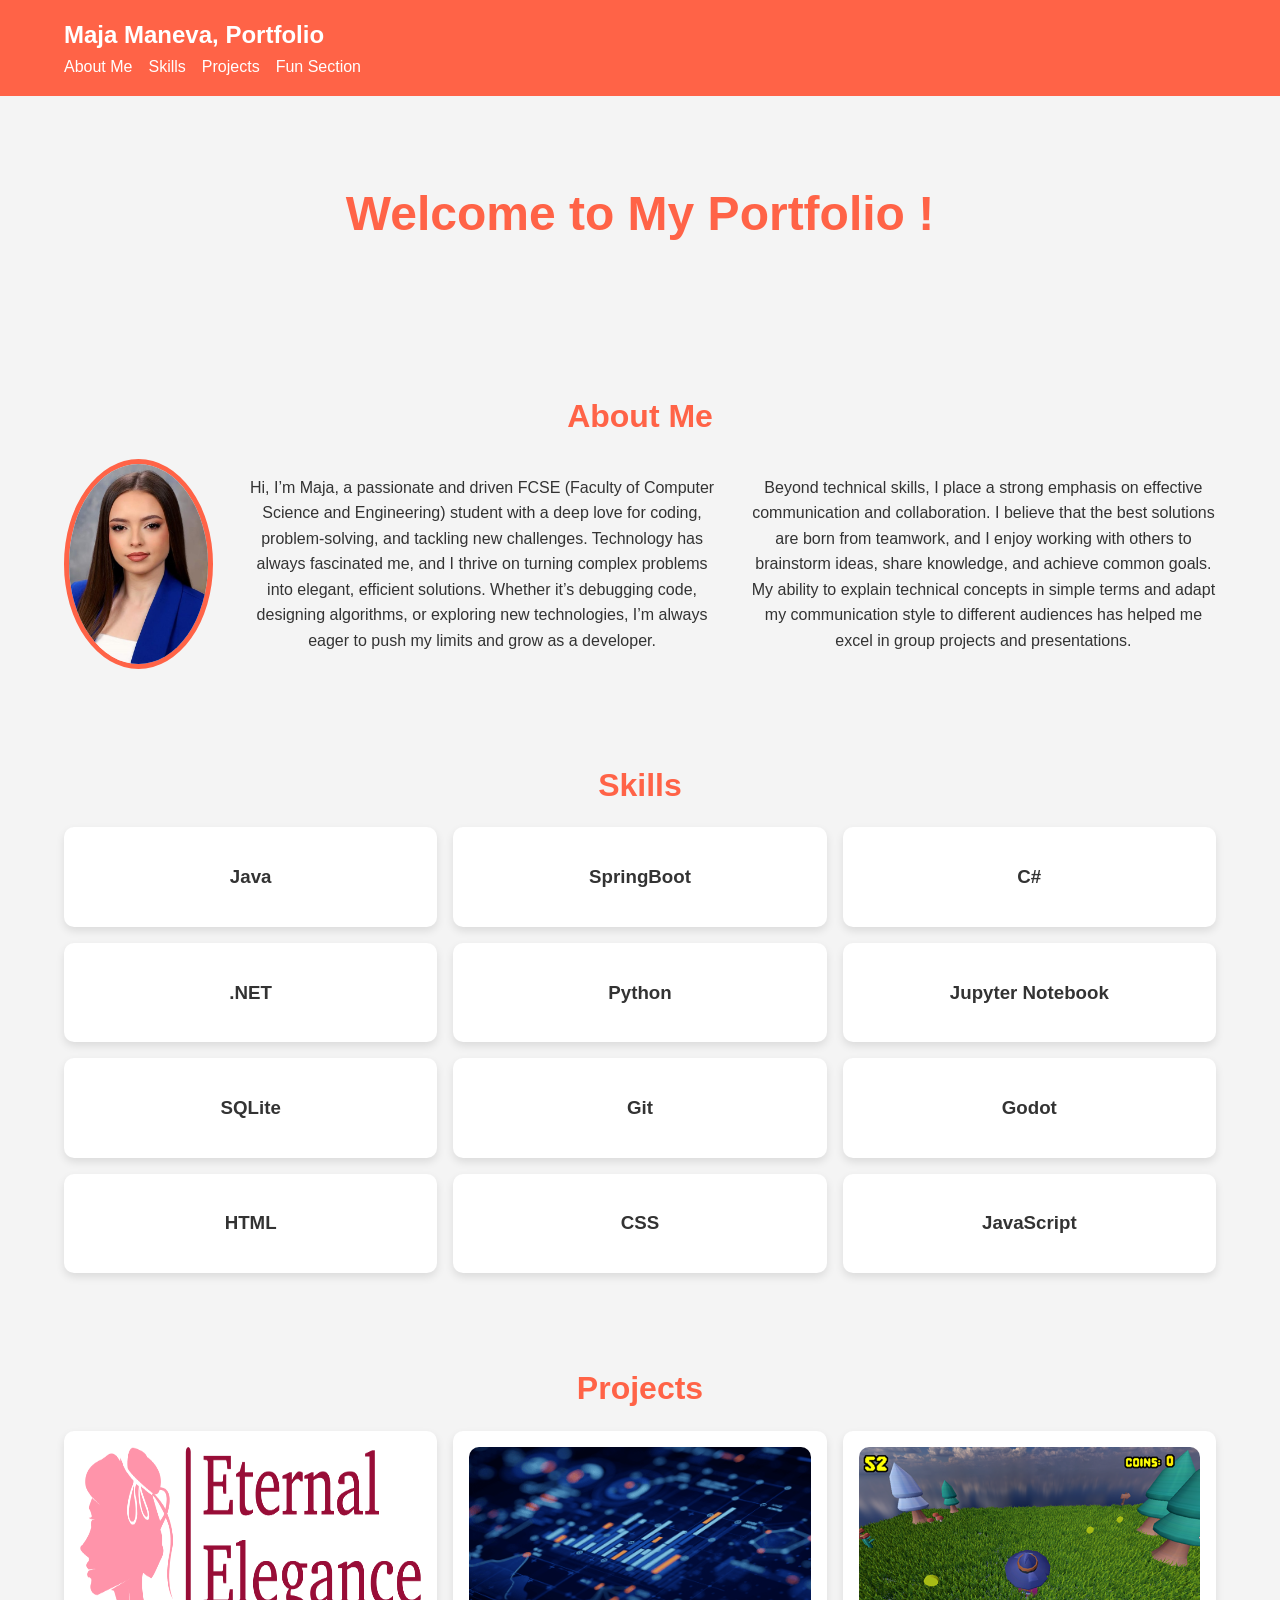
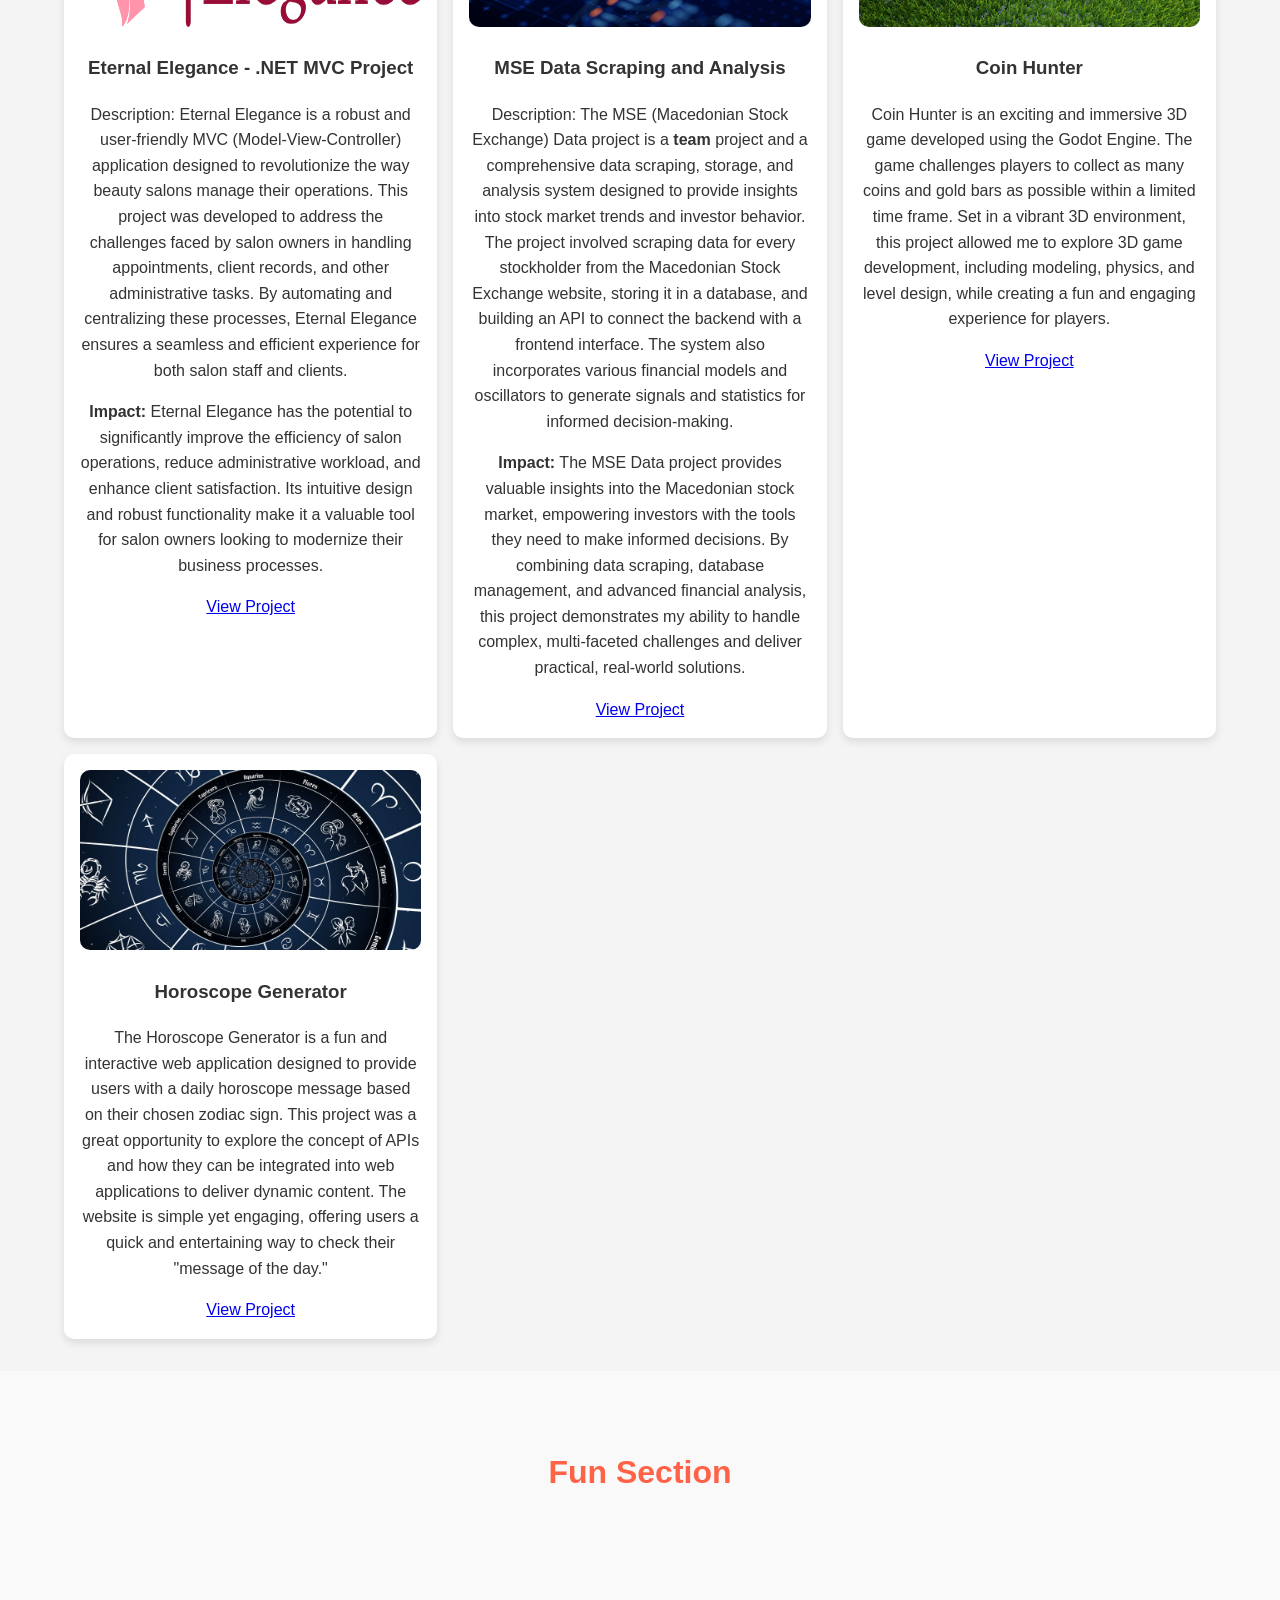
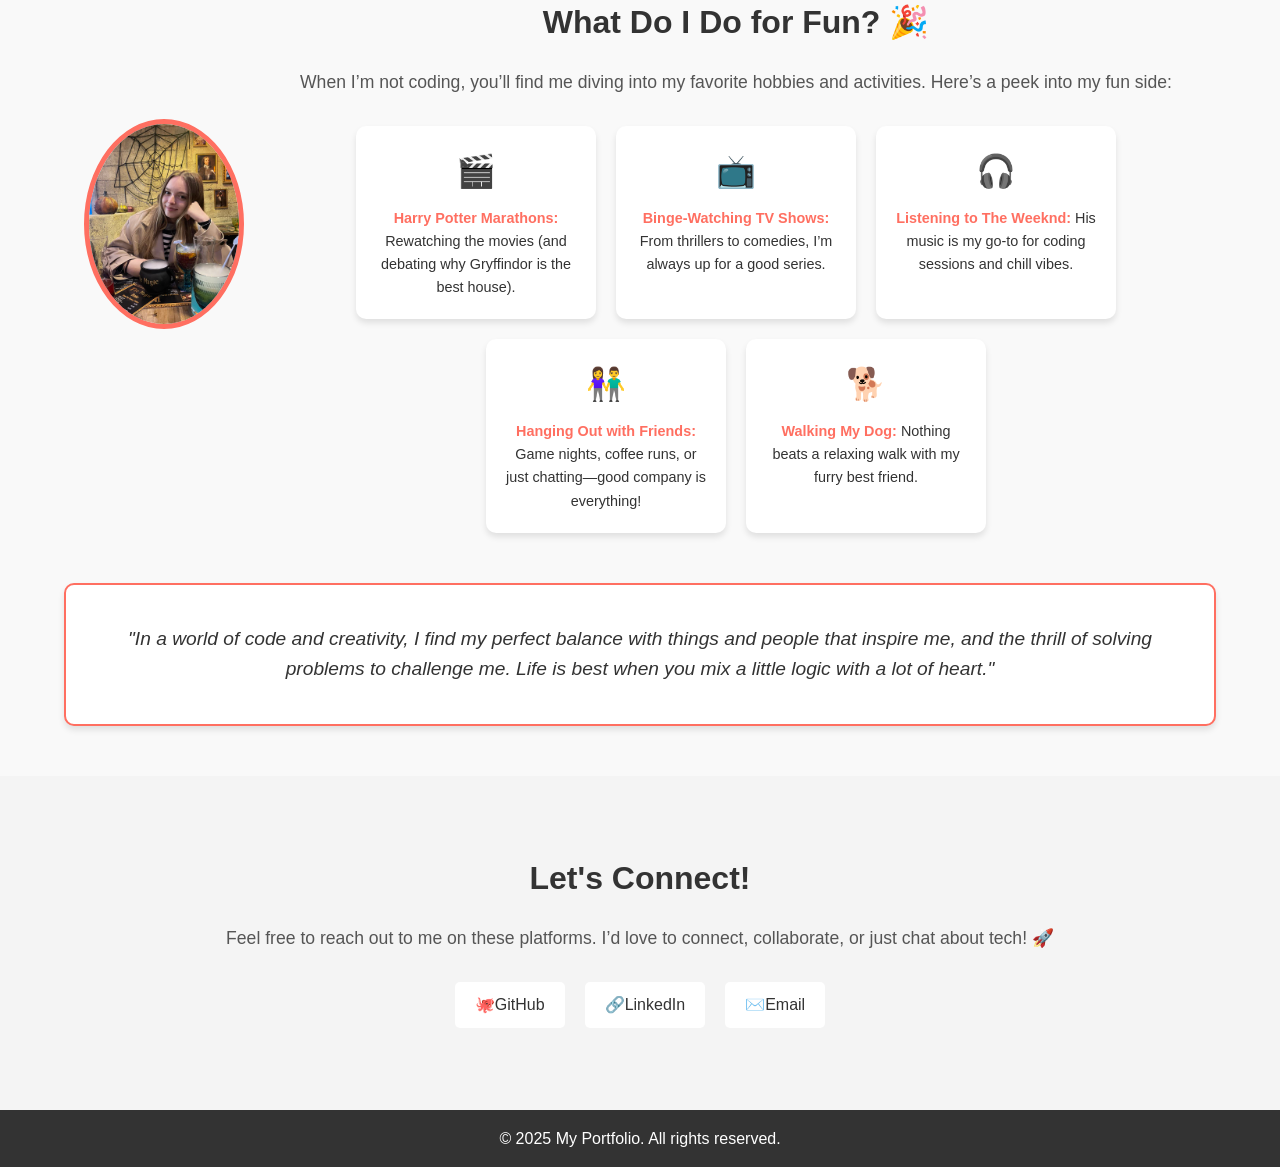
<file: portfolio/index.html>
<!DOCTYPE html>
<html lang="en">
<head>
  <meta charset="UTF-8">
  <meta name="viewport" content="width=device-width, initial-scale=1.0">
  <title>Maja Maneva, Portfolio</title>
  <link rel="stylesheet" href="style.css">
</head>
<body>
<nav>
  <div class="container">
    <h1 class="logo">Maja Maneva, Portfolio</h1>
    <ul class="nav-links">
      <li><a href="#about">About Me</a></li>
      <li><a href="#skills">Skills</a></li>
      <li><a href="#projects">Projects</a></li>
      <li><a href="#fun">Fun Section</a></li>
    </ul>
  </div>
</nav>

<header class="hero">
  <div class="container">
    <h1>Welcome to My Portfolio !</h1>
  </div>
</header>

<section id="about" class="about">
  <div class="container">
    <h2>About Me</h2>
    <div class="about-content">


      <img src="me.jpg" alt="Profile Picture" class="profile-pic"/>
      <p>
        Hi, I’m Maja, a passionate and driven FCSE
        (Faculty of Computer Science and Engineering) student with a deep love for coding,
        problem-solving, and tackling new challenges. Technology has always fascinated me, and
        I thrive on turning complex problems into elegant, efficient solutions. Whether it’s debugging code,
        designing algorithms, or exploring new technologies, I’m always eager to push my limits and grow as a
        developer.
      </p>
      <p>
        Beyond technical skills, I place a strong emphasis on effective communication and collaboration.
      I believe that the best solutions are born from teamwork, and I enjoy working with others to brainstorm ideas,
      share knowledge, and achieve common goals. My ability to explain technical concepts in simple terms and adapt my
      communication style to different audiences has helped me excel in group projects and presentations.
      </p>
    </div>
  </div>
</section>

<section id="skills" class="skills">
  <div class="container">
    <h2>Skills</h2>
    <div class="skills-grid">
      <div class="skill">
        <h3>Java</h3>
      </div>
      <div class="skill">
      <h3>SpringBoot</h3>
    </div>
      <div class="skill">
        <h3>C#</h3>
      </div>

      <div class="skill">
        <h3>.NET</h3>
      </div>

      <div class="skill">
        <h3>Python</h3>
      </div>

      <div class="skill">
        <h3>Jupyter Notebook</h3>
      </div>
      <div class="skill">
        <h3>SQLite</h3>
      </div>

      <div class="skill">
        <h3>Git</h3>
      </div>

      <div class="skill">
        <h3>Godot</h3>
      </div>

      <div class="skill">
        <h3>HTML</h3>
      </div>
      <div class="skill">
        <h3>CSS</h3>
      </div>
      <div class="skill">
        <h3>JavaScript</h3>
      </div>
    </div>
  </div>
</section>

<section id="projects" class="projects">
  <div class="container">
    <h2>Projects</h2>
    <div class="projects-grid">
      <div class="project">
        <a href="https://github.com/maneva133/Eternal-Elegance-.NET-MVC-Project" target="_blank">

          <img src="logo-no-background.png" /> </a>
        <h3><b>Eternal Elegance - .NET MVC Project</b></h3>
        <p>
          Description:
          Eternal Elegance is a robust and user-friendly MVC (Model-View-Controller) application
          designed to revolutionize the way beauty salons manage their operations.
          This project was developed to address the challenges faced by salon owners
          in handling appointments, client records, and other administrative tasks. By
          automating and centralizing these processes, Eternal Elegance ensures a seamless and efficient
          experience for both salon staff and clients.


<p>
        <b>Impact:</b>
          Eternal Elegance has the potential to significantly improve
          the efficiency of salon operations, reduce administrative workload, and
          enhance client satisfaction. Its intuitive design and robust functionality make it
          a valuable tool for salon owners looking to modernize their business processes.</p></p>

        <a href="https://github.com/maneva133/Eternal-Elegance-.NET-MVC-Project" target="_blank">
          View Project
        </a>
      </div>
      <div class="project">


        <a href="https://github.com/anelalkova/Mse_Data" target="_blank">

          <img src="mse.webp" /></a>
        <h3><b>MSE Data Scraping and Analysis</b></h3>
        <p>
          Description:
          The MSE (Macedonian Stock Exchange) Data project is a <b>team</b> project and a
          comprehensive data scraping, storage, and analysis system designed to
          provide insights into stock market trends and investor behavior. The project
          involved scraping data for every stockholder from the Macedonian Stock Exchange website,
          storing it in a database, and building an API to connect the backend with a frontend interface.
          The system also incorporates various financial models and oscillators to generate signals and statistics
          for informed decision-making.
          <p>
          <b>Impact:</b>
          The MSE Data project provides valuable insights into the Macedonian
          stock market, empowering investors with the tools they need to make
          informed decisions. By combining data scraping, database management, and
          advanced financial analysis, this project demonstrates my ability to handle complex,
        multi-faceted challenges and deliver practical, real-world solutions.</p>
        </p>
        <a href="https://github.com/anelalkova/Mse_Data" target="_blank">
          View Project
        </a>
      </div>

      <div class="project">

        <a href="https://github.com/maneva133/colecting_treasure_GODOT_Engine" target="_blank">

        <img src="game.png" />
        </a>
        <h3>Coin Hunter</h3>
        <p>Coin Hunter is an exciting and immersive 3D
          game developed using the Godot Engine. The game challenges
          players to collect as many coins and gold bars as possible within
          a limited time frame. Set in a vibrant 3D environment, this project allowed
          me to explore 3D game development, including modeling, physics, and level design,
          while creating a fun and engaging experience for players.



        </p>
        <a href="https://github.com/maneva133/colecting_treasure_GODOT_Engine" target="_blank">
          View Project
        </a>
      </div>

      <div class="project">

        <a href="https://github.com/maneva133/horoscope_generator" target="_blank">
        <img src="zodiacs.jpg"/>
        </a>
        <h3>Horoscope Generator</h3>
        <p>The Horoscope Generator is a fun and interactive web
          application designed to provide users with a daily horoscope message
          based on their chosen zodiac sign. This project was a great opportunity
          to explore the concept of APIs and how they can be integrated into web applications
          to deliver dynamic content. The website is simple yet engaging, offering users a quick and
          entertaining way to check their "message of the day."

        </p>
        <a href="https://github.com/maneva133/horoscope_generator" target="_blank">
          View Project
        </a>
      </div>

    </div>
  </div>
</section>
<!-- Fun Section -->
<section id="fun" class="fun">
  <div class="container">
    <h2>Fun Section</h2>
    <div class="fun-content">


      <img src="fun.jpg" class="fun-pic" />

      <div class="fun-description">
        <h3>What Do I Do for Fun? 🎉</h3>
        <p>
          When I’m not coding, you’ll find me diving into my favorite hobbies and activities. Here’s a peek into my fun side:
        </p>
        <div class="fun-activities">
          <div class="activity">
            <span class="icon">🎬</span>
            <p><strong>Harry Potter Marathons:</strong> Rewatching the movies (and debating why Gryffindor is the best house).</p>
          </div>
          <div class="activity">
            <span class="icon">📺</span>
            <p><strong>Binge-Watching TV Shows:</strong> From thrillers to comedies, I’m always up for a good series.</p>
          </div>
          <div class="activity">
            <span class="icon">🎧</span>
            <p><strong>Listening to The Weeknd:</strong> His music is my go-to for coding sessions and chill vibes.</p>
          </div>
          <div class="activity">
            <span class="icon">👫</span>
            <p><strong>Hanging Out with Friends:</strong> Game nights, coffee runs, or just chatting—good company is everything!</p>
          </div>
          <div class="activity">
            <span class="icon">🐕</span>
            <p><strong>Walking My Dog:</strong> Nothing beats a relaxing walk with my furry best friend.</p>
          </div>
        </div>
      </div>


    </div>
    <div class="fun-quote">
      <p>
        <em>"In a world of code and creativity, I find my perfect balance with things and people that inspire me, and the
          thrill of solving problems
          to challenge me. Life is best when you mix a little logic with a lot of heart."</em>
      </p>
    </div>
  </div>
</section>

<section id="socials" class="socials">
  <div class="container">
    <h2>Let's Connect!</h2>
    <p>Feel free to reach out to me on these platforms. I’d love to connect, collaborate, or just chat about tech! 🚀</p>
    <div class="social-links">
      <a href="https://github.com/maneva133" target="_blank" class="social-link">
        🐙 <span>GitHub</span>
      </a>
      <a href="www.linkedin.com/in/maja-maneva-7b3209283" target="_blank" class="social-link">
        🔗 <span>LinkedIn</span>
      </a>

      <a href="mailto:majamaneva51@@gmail.com" target="_blank" class="social-link">
        ✉️ <span>Email</span>
      </a>
    </div>
  </div>
</section>

<footer>
  <div class="container">
    <p>&copy; 2025 My Portfolio. All rights reserved.</p>
  </div>
</footer>
</body>
</html>
</file>
<file: portfolio/style.css>
body {
    font-family: 'Alef', sans-serif;
    margin: 0;
    padding: 0;
    line-height: 1.6;
    color: #333;
    background-color: #f4f4f4;
}

.container {
    width: 90%;
    max-width: 1200px;
    margin: 0 auto;
}

nav {
    background-color: #ff6347;
    color: #fff;
    padding: 1rem 0;
    position: sticky;
    top: 0;
    z-index: 1000;
}

nav .logo {
    margin: 0;
    font-size: 1.5rem;
}

nav .nav-links {
    list-style: none;
    display: flex;
    gap: 1rem;
    margin: 0;
    padding: 0;
}

nav .nav-links a {
    color: #fff;
    text-decoration: none;
    font-size: 1rem;
    transition: color 0.3s ease;
}

nav .nav-links a:hover {
    color: #ffeb3b;
}

.hero {
    background: url('https://via.placeholder.com/1200x400') no-repeat center center/cover;
    color: #fff;
    text-align: center;
    padding: 5rem 0;
}

.hero h1 {
    font-size: 3rem;
    margin: 0;
    animation: fadeIn 2s ease-in;
}

.hero p {
    font-size: 1.2rem;
    animation: fadeIn 3s ease-in;
}

@keyframes fadeIn {
    from {
        opacity: 0;
    }
    to {
        opacity: 1;
    }
}

.about {
    padding: 2rem 0;
    text-align: center;
}

.about h2 {
    font-size: 2rem;
    margin-bottom: 1rem;
    color: #ff6347;
}

.about-content {
    display: flex;
    align-items: center;
    justify-content: center;
    gap: 2rem;
}

.profile-pic {
    border-radius: 50%;
    width: 200px;
    height: 200px;
    border: 5px solid #ff6347;
    transition: transform 0.3s ease;
}

.profile-pic:hover {
    transform: scale(1.1);
}

.skills {
    padding: 2rem 0;
    text-align: center;
}

.skills h2 {
    font-size: 2rem;
    margin-bottom: 1rem;
    color: #ff6347;
}

.skills-grid {
    display: grid;
    grid-template-columns: repeat(auto-fit, minmax(300px, 1fr));
    gap: 1rem;
}

.skill {
    background: #fff;
    padding: 1rem;
    border-radius: 10px;
    box-shadow: 0 4px 8px rgba(0, 0, 0, 0.1);
    transition: transform 0.3s ease;
}

.skill:hover {
    transform: translateY(-10px);
}

.projects {
    padding: 2rem 0;
    text-align: center;
}

.projects h2 {
    font-size: 2rem;
    margin-bottom: 1rem;
    color: #ff6347;
}

.projects-grid {
    display: grid;
    grid-template-columns: repeat(auto-fit, minmax(300px, 1fr));
    gap: 1rem;
}

.project {
    background: #fff;
    padding: 1rem;
    border-radius: 10px;
    box-shadow: 0 4px 8px rgba(0, 0, 0, 0.1);
    transition: transform 0.3s ease;
}

.project:hover {
    transform: translateY(-10px);
}

.project img {
    width: 100%;
    height: 180px;
    border-radius: 10px;
}

.fun {
    padding: 2rem 0;
    text-align: center;
    background-color: #ffeb3b;
}

.fun h2 {
    font-size: 2rem;
    margin-bottom: 1rem;
    color: #ff6347;
}

.fun-content {
    display: flex;
    align-items: center;
    justify-content: center;
    gap: 2rem;
}

.fun-pic {
    border-radius: 50%;
    width: 300px;
    height: 300px;
    border: 5px solid #ff6347;
    animation: bounce 2s infinite;
}

@keyframes bounce {
    0%, 100% {
        transform: translateY(0);
    }
    50% {
        transform: translateY(-20px);
    }
}

footer {
    background: #333;
    color: #fff;
    text-align: center;
    padding: 1rem 0;
    margin-top: 2rem;
}

footer p {
    margin: 0;
}
body > header > div > h1 {
    color: tomato;
}
.fun {
    background-color: #f9f9f9;
    padding: 50px 0;
    text-align: center;
}

.fun-content {
    max-width: 1200px;
    margin: 0 auto;
    padding: 20px;
}

.fun-pic {
    width: 200px;
    height: 200px;
    border-radius: 50%;
    object-fit: cover;
    margin-bottom: 20px;
    border: 5px solid #ff6f61; /* Fun accent color */
}

.fun-description, .fun-facts, .fun-cta {
    margin-top: 20px;
}

.fun-description ul, .fun-facts ul {
    list-style-type: none;
    padding: 0;
}

.fun-description li, .fun-facts li {
    margin: 10px 0;
    font-size: 1.1em;
    color: #333;
}

.fun-cta {
    background-color: #ff6f61;
    padding: 15px;
    border-radius: 10px;
    color: white;
}

.fun-cta h3 {
    margin-bottom: 10px;
}
.fun-facts {
    width: 400px;
}

.fun-quote {
    margin-top: 30px;
    padding: 20px;
    background-color: #fff;
    border-radius: 10px;
    box-shadow: 0 4px 6px rgba(0, 0, 0, 0.1); /* Adds a subtle shadow */
    font-style: italic;
    font-size: 1.2em;
    color: #333;
    text-align: center;
    border: 2px solid #ff6f61; /* Fun accent color */
}
.socials {
    background-color: #f4f4f4;
    padding: 50px 0;
    text-align: center;
}

.socials h2 {
    margin-bottom: 20px;
    font-size: 2em;
    color: #333;
}

.socials p {
    font-size: 1.1em;
    color: #555;
    margin-bottom: 30px;
}

.social-links {
    display: flex;
    justify-content: center;
    gap: 20px;
    flex-wrap: wrap;
}

.social-link {
    display: flex;
    align-items: center;
    text-decoration: none;
    color: #333;
    background-color: #fff;
    padding: 10px 20px;
    border-radius: 5px;
    transition: transform 0.3s ease, box-shadow 0.3s ease;
}

.social-link:hover {
    transform: translateY(-5px);
    box-shadow: 0 4px 8px rgba(0, 0, 0, 0.1);
}

.social-link img {
    width: 24px;
    height: 24px;
    margin-right: 10px;
}

.social-link span {
    font-size: 1em;
    font-weight: 500;
}
.fun-description {
    margin-top: 30px;
    text-align: center;
}

.fun-description h3 {
    font-size: 2em;
    color: #333;
    margin-bottom: 20px;
}

.fun-description p {
    font-size: 1.1em;
    color: #555;
    margin-bottom: 30px;
}

.fun-activities {
    display: flex;
    flex-wrap: wrap;
    justify-content: center;
    gap: 20px;
}

.activity {
    background-color: #fff;
    padding: 20px;
    border-radius: 10px;
    box-shadow: 0 4px 6px rgba(0, 0, 0, 0.1);
    text-align: center;
    width: 200px;
    transition: transform 0.3s ease, box-shadow 0.3s ease;
}

.activity:hover {
    transform: translateY(-5px);
    box-shadow: 0 6px 12px rgba(0, 0, 0, 0.15);
}

.activity .icon {
    font-size: 2em;
    margin-bottom: 10px;
    display: block;
}

.activity p {
    font-size: 0.9em;
    color: #333;
    margin: 0;
}

.activity strong {
    color: #ff6f61;
}
</file>
